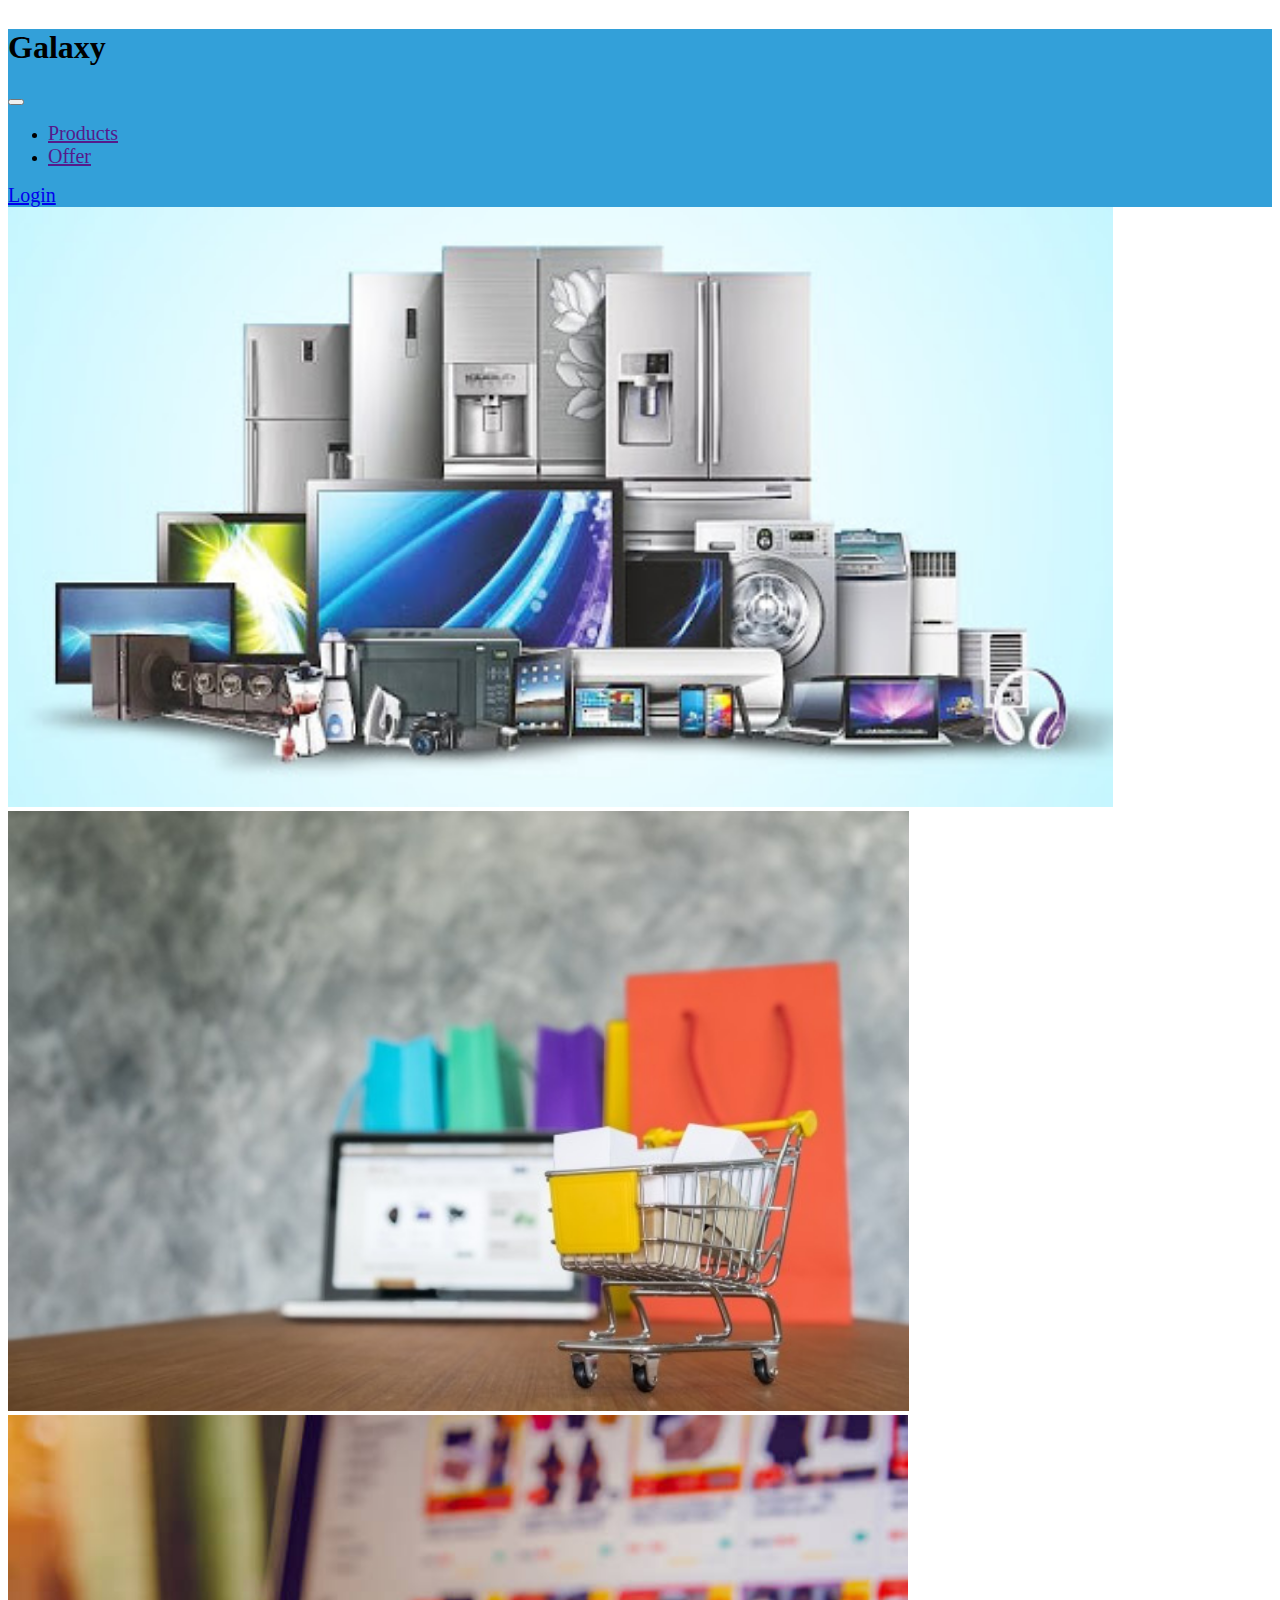
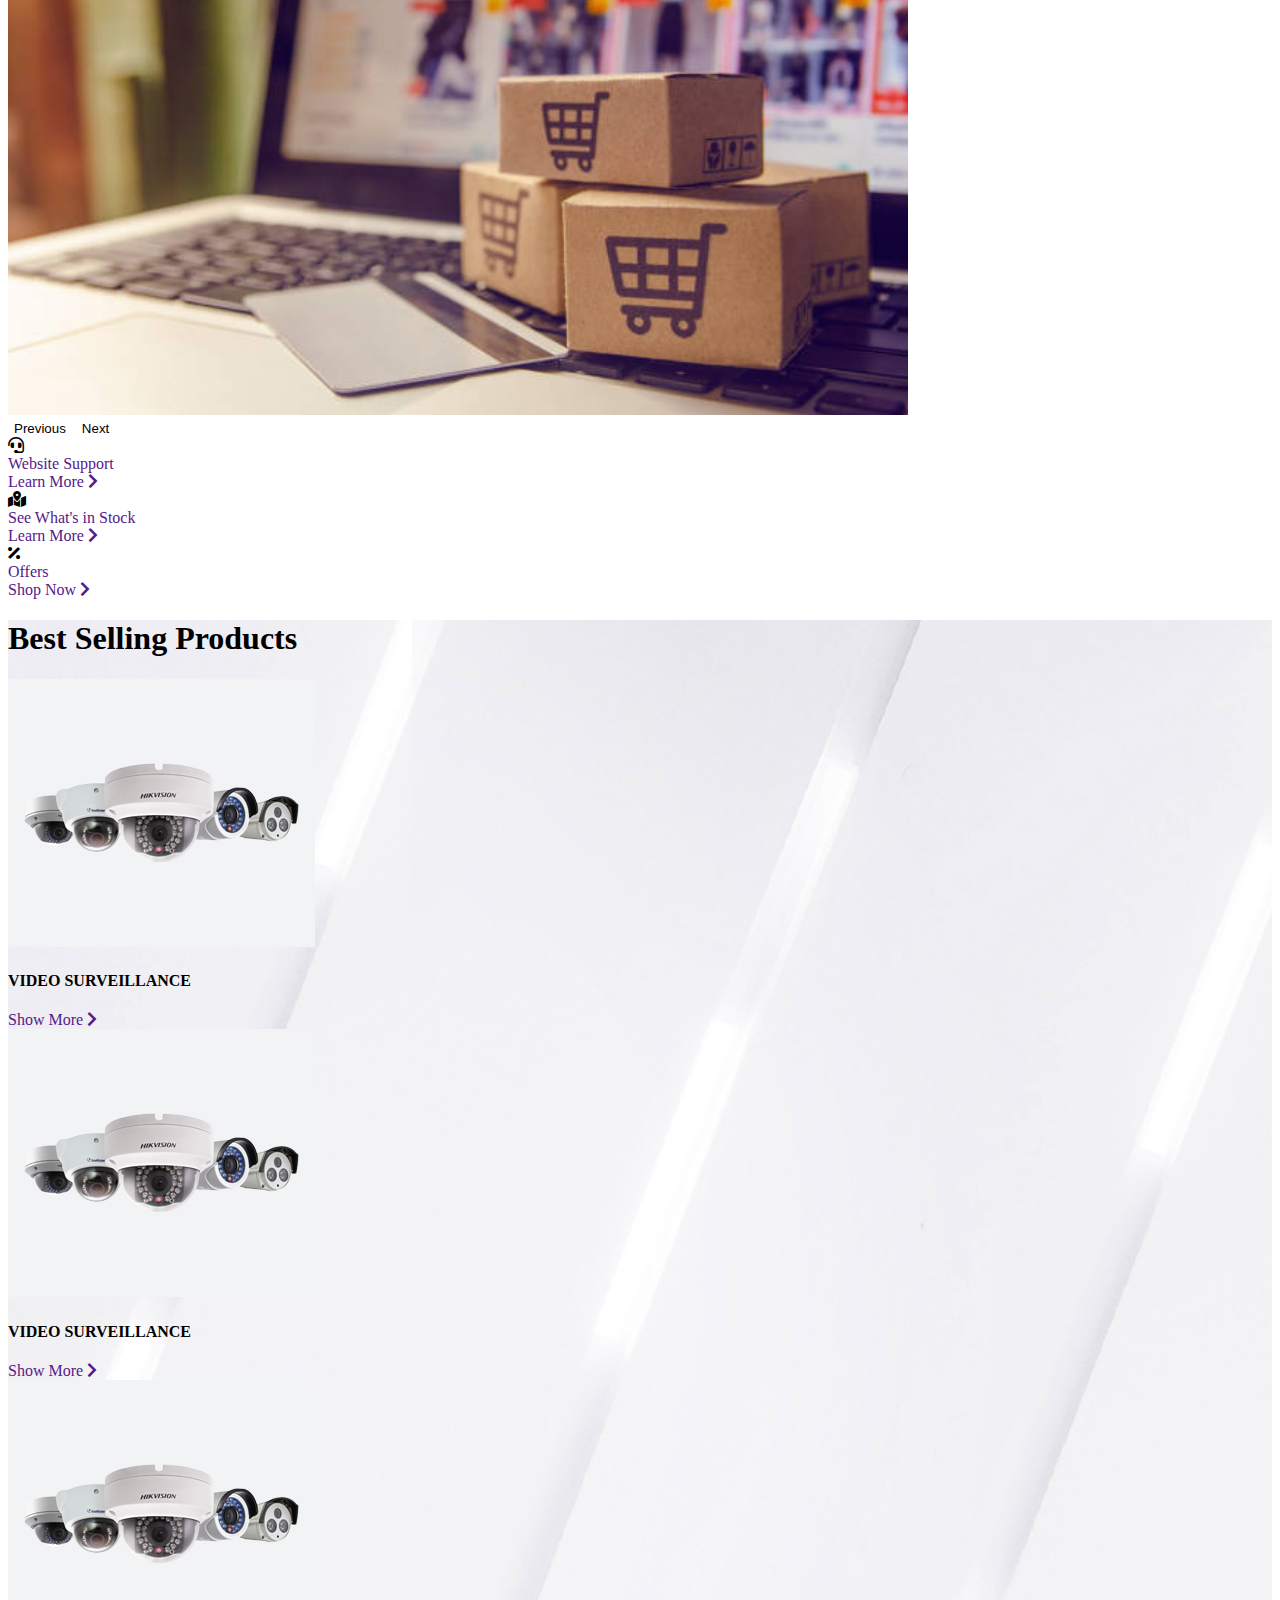
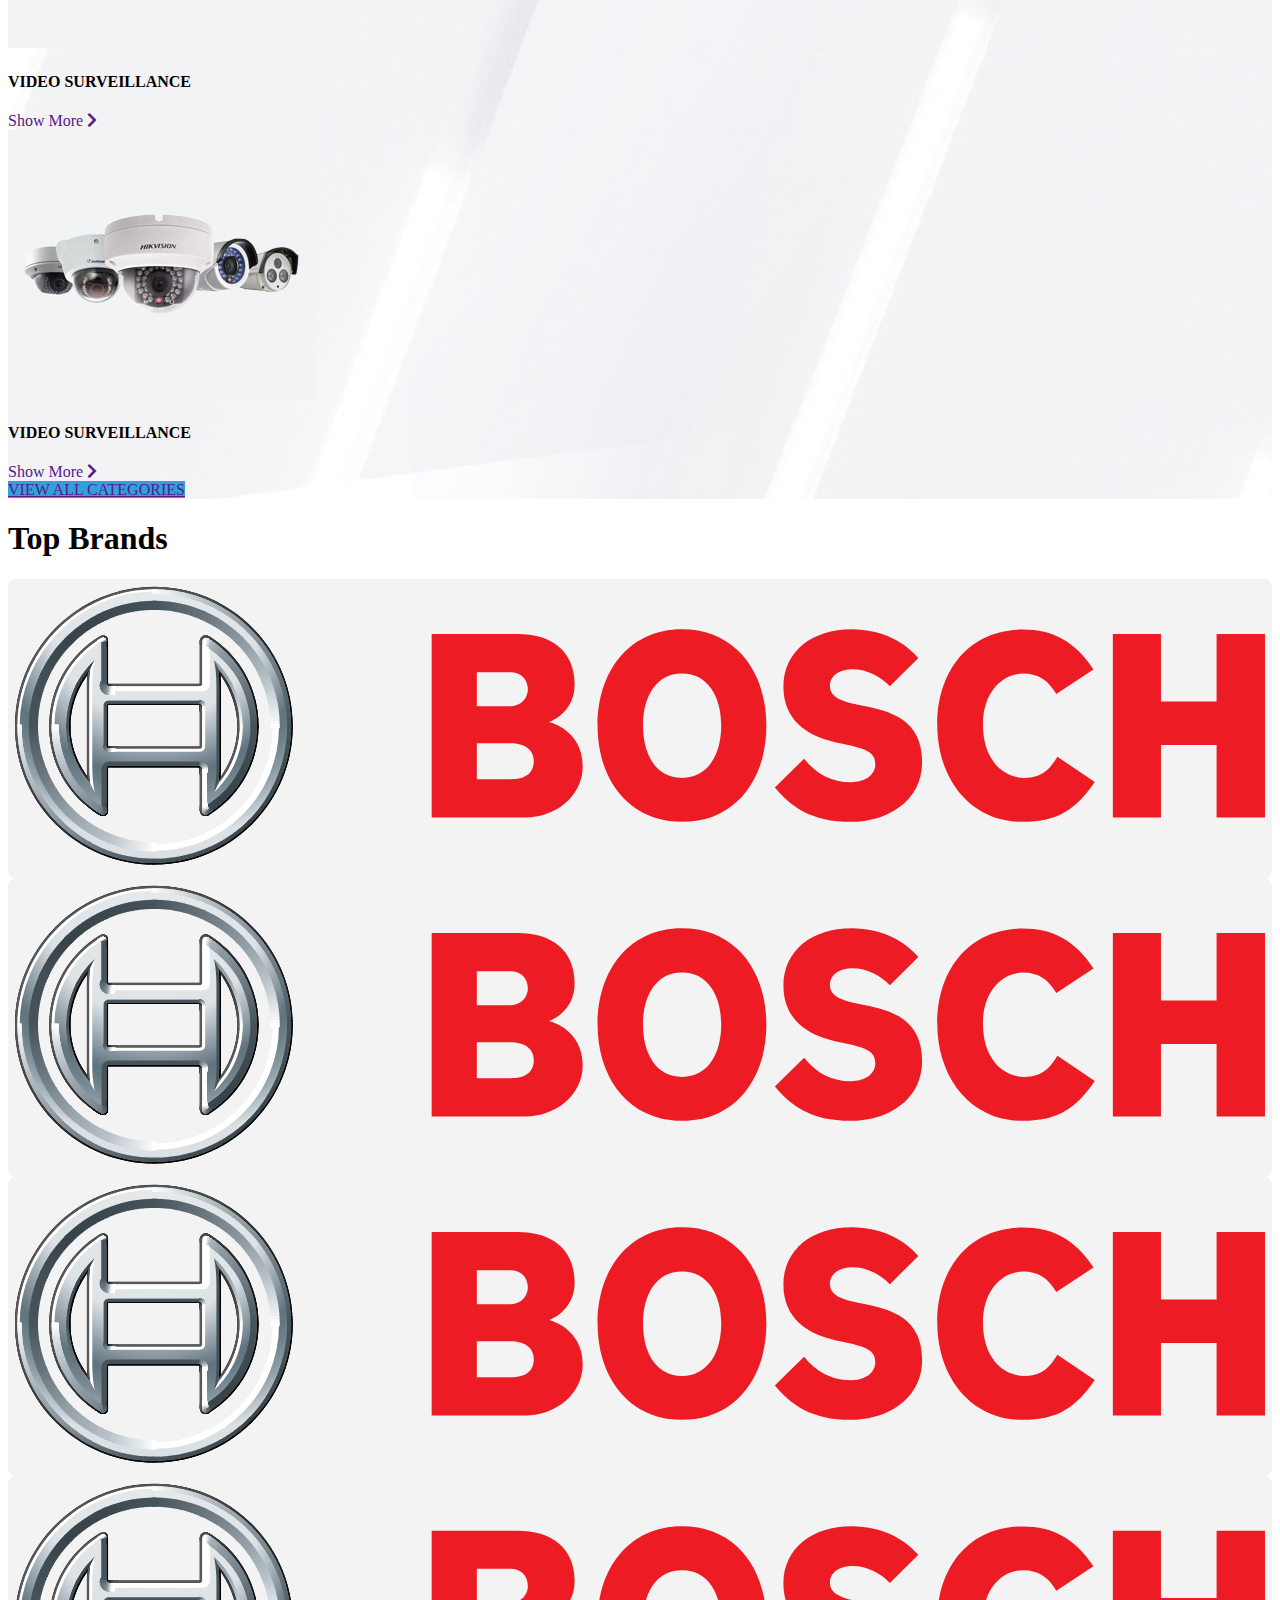
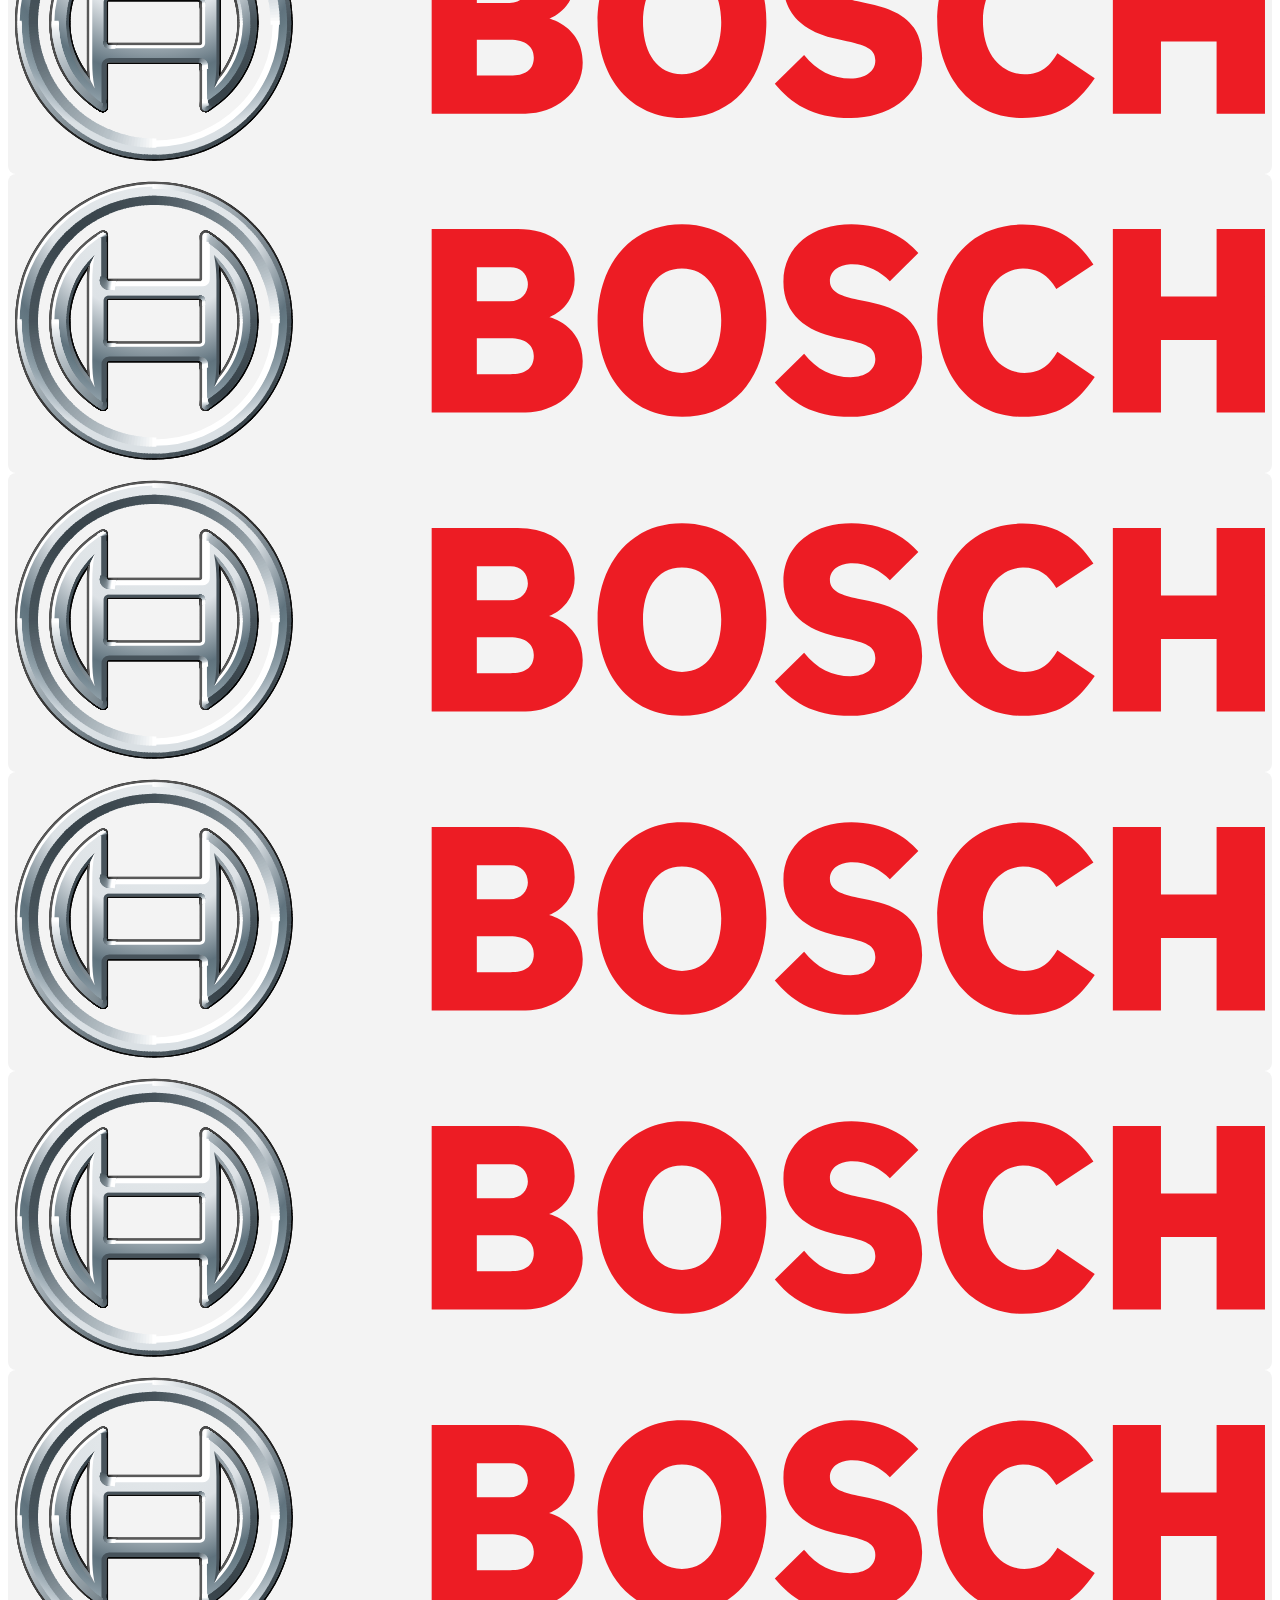
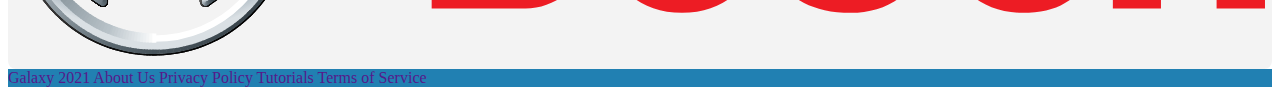
<file: index.html>
<!doctype html>
<html lang="en">

<head>
    <!-- Required meta tags -->
    <meta charset="utf-8">
    <meta name="viewport" content="width=device-width, initial-scale=1">

    <!-- Font Awesome -->
    <link rel="stylesheet" href="https://use.fontawesome.com/releases/v5.8.2/css/all.css">
    <!-- Bootstrap CSS -->
    <link href="https://cdn.jsdelivr.net/npm/bootstrap@5.0.0-beta1/dist/css/bootstrap.min.css" rel="stylesheet"
        integrity="sha384-giJF6kkoqNQ00vy+HMDP7azOuL0xtbfIcaT9wjKHr8RbDVddVHyTfAAsrekwKmP1" crossorigin="anonymous">

    <link rel="stylesheet" href="css/global.css">
    <link rel="stylesheet" href="css/main.css">

    <title>Galaxy</title>
</head>

<body>
    <header>
        <nav class="navbar navbar-expand-lg navbar-light">
            <div class="container-fluid">
                <!-- <a class="navbar-brand ms-5" href="#">
                    <img src="./img/logo.png" alt="" width="160">
                </a> -->
                <h1 class="ms-5 fw-bold text-white">Galaxy</h1>
                <button class="navbar-toggler" type="button" data-bs-toggle="collapse" data-bs-target="#navbarNav"
                    aria-controls="navbarNav" aria-expanded="false" aria-label="Toggle navigation">
                    <span class="navbar-toggler-icon"></span>
                </button>
                <div class="collapse navbar-collapse justify-content-end" id="navbarNav">
                    <ul class="navbar-nav text-center">
                        <li class="nav-item mx-5">
                            <a class="nav-link fw-bold active" aria-current="page" href="">Products</a>
                        </li>
                        <li class="nav-item mx-5">
                            <a class="nav-link fw-bold" href="">Offer</a>
                        </li>
                    </ul>
                    <div class="d-flex justify-content-center mx-5">
                        <a href="login.html" class="loginBtn px-5 btn btn-light fw-bold" style="font-size: 20px;">Login</a>
                    </div>
                </div>
            </div>
        </nav>
    </header>

    <main id="hero-header-section">
        <div id="homePageCarousel" class="carousel slide" data-bs-ride="carousel">
            <div class="carousel-inner">
                <div class="carousel-item active">
                    <img src="img/home/c1.jpg" height="600" class="d-block w-100" alt="..." />
                </div>
                <div class="carousel-item">
                    <img src="img/home/c2.jpg" height="600" class="d-block w-100" alt="..." />
                </div>
                <div class="carousel-item">
                    <img src="img/home/c3.jpg" height="600" class="d-block w-100" alt="..." />
                </div>
            </div>
            <button class="carouselBtn carousel-control-prev" type="button" data-bs-target="#homePageCarousel"
                data-bs-slide="prev">
                <span class="carousel-control-prev-icon" aria-hidden="true"></span>
                <span class="visually-hidden">Previous</span>
            </button>
            <button class="carouselBtn carousel-control-next" type="button" data-bs-target="#homePageCarousel"
                data-bs-slide="next">
                <span class="carousel-control-next-icon" aria-hidden="true"></span>
                <span class="visually-hidden">Next</span>
            </button>
        </div>
        <div class="container-fluid">
            <div id="support-section" class="row text-center">
                <div class="col-12 col-md-4 col-lg-4 my-4">
                    <div>
                        <i class="fs-1 fas fa-headset"></i>
                    </div>
                    <div class="mt-4">
                        <a href="" class="text-dark fw-bold fs-4">Website Support</a>
                    </div>
                    <div>
                        <a href="" class="fs-5">Learn More <i class="fas fa-chevron-right"></i></a>
                    </div>
                </div>
                <div class="col-12 col-md-4 col-lg-4 my-4">
                    <div>
                        <i class="fs-1 fas fa-map-marked-alt"></i>
                    </div>
                    <div class="mt-4">
                        <a href="" class="text-dark fw-bold fs-4">See What's in Stock</a>
                    </div>
                    <div>
                        <a href="" class="fs-5">Learn More <i class="fas fa-chevron-right"></i></a>
                    </div>
                </div>
                <div class="col-12 col-md-4 col-lg-4 my-4">
                    <div>
                        <i class="fs-1 fas fa-percentage"></i>
                    </div>
                    <div class="mt-4">
                        <a href="" class="text-dark fw-bold fs-4">Offers</a>
                    </div>
                    <div>
                        <a href="" class="fs-5">Shop Now <i class="fas fa-chevron-right"></i></a>
                    </div>
                </div>
            </div>
        </div>
        <div id="best-selling-section" class="container-fluid text-center py-5">
            <h1>Best Selling Products</h1>
            <div class="row mt-5">
                <div class="col-12 col-md-3 col-lg-3 px-4">
                    <div class="card shadow">
                        <img src="img/home/video-category-card.png" class="img-fluid" alt="">
                        <div class="my-4">
                            <h4>VIDEO SURVEILLANCE</h4>
                            <a href="" class="fs-5">Show More <i class="fas fa-chevron-right"></i></a>
                        </div>
                    </div>
                </div>
                <div class="col-12 col-md-3 col-lg-3 px-4">
                    <div class="card shadow">
                        <img src="img/home/video-category-card.png" class="img-fluid" alt="">
                        <div class="my-4">
                            <h4>VIDEO SURVEILLANCE</h4>
                            <a href="" class="fs-5">Show More <i class="fas fa-chevron-right"></i></a>
                        </div>
                    </div>
                </div>
                <div class="col-12 col-md-3 col-lg-3 px-4">
                    <div class="card shadow">
                        <img src="img/home/video-category-card.png" class="img-fluid" alt="">
                        <div class="my-4">
                            <h4>VIDEO SURVEILLANCE</h4>
                            <a href="" class="fs-5">Show More <i class="fas fa-chevron-right"></i></a>
                        </div>
                    </div>
                </div>
                <div class="col-12 col-md-3 col-lg-3 px-4">
                    <div class="card shadow">
                        <img src="img/home/video-category-card.png" class="img-fluid" alt="">
                        <div class="my-4">
                            <h4>VIDEO SURVEILLANCE</h4>
                            <a href="" class="fs-5">Show More <i class="fas fa-chevron-right"></i></a>
                        </div>
                    </div>
                </div>
            </div>
            <div class="mt-5">
                <a href="" class="btn btnColor text-white fs-5">VIEW ALL CATEGORIES</a>
            </div>
        </div>
        <div class="container-fluid py-5">
            <h1 class="text-center">Top Brands</h1>
            <div class="row justify-content-around">
                <div class="col-10 col-md-2 col-lg-3">
                    <div class="card brand-card shadow p-4 my-4">
                        <img src="img/home/Bosch_logo.svg" class="img-fluid" alt="">
                    </div>
                    <div class="card brand-card shadow p-4 my-4">
                        <img src="img/home/Bosch_logo.svg" class="img-fluid" alt="">
                    </div>
                    <div class="card brand-card shadow p-4 my-4">
                        <img src="img/home/Bosch_logo.svg" class="img-fluid" alt="">
                    </div>
                </div>
                <div class="col-10 col-md-2 col-lg-3">
                    <div class="card brand-card shadow p-4 my-4">
                        <img src="img/home/Bosch_logo.svg" class="img-fluid" alt="">
                    </div>
                    <div class="card brand-card shadow p-4 my-4">
                        <img src="img/home/Bosch_logo.svg" class="img-fluid" alt="">
                    </div>
                    <div class="card brand-card shadow p-4 my-4">
                        <img src="img/home/Bosch_logo.svg" class="img-fluid" alt="">
                    </div>
                </div>
                <div class="col-10 col-md-2 col-lg-3">
                    <div class="card brand-card shadow p-4 my-4">
                        <img src="img/home/Bosch_logo.svg" class="img-fluid" alt="">
                    </div>
                    <div class="card brand-card shadow p-4 my-4">
                        <img src="img/home/Bosch_logo.svg" class="img-fluid" alt="">
                    </div>
                    <div class="card brand-card shadow p-4 my-4">
                        <img src="img/home/Bosch_logo.svg" class="img-fluid" alt="">
                    </div>
                </div>
            </div>
        </div>
    </main>

    <footer class="text-center text-lg-start">
        <!-- Copyright -->
        <div class="text-center p-3 fw-bold">
            <a href="" class="mx-4 text-white">Galaxy 2021</a>
            <a href="" class="mx-4 text-white">About Us</a>
            <a href="" class="mx-4 text-white">Privacy Policy</a>
            <a href="" class="mx-4 text-white">Tutorials</a>
            <a href="" class="mx-4 text-white">Terms of Service</a>
        </div>
        <!-- Copyright -->
    </footer>

    <script src="https://cdn.jsdelivr.net/npm/bootstrap@5.0.0-beta1/dist/js/bootstrap.bundle.min.js"
        integrity="sha384-ygbV9kiqUc6oa4msXn9868pTtWMgiQaeYH7/t7LECLbyPA2x65Kgf80OJFdroafW"
        crossorigin="anonymous"></script>
    <script>
        var myCarousel = document.querySelector('#homePageCarousel')
        var carousel = new bootstrap.Carousel(myCarousel)
    </script>

</body>

</html>
</file>
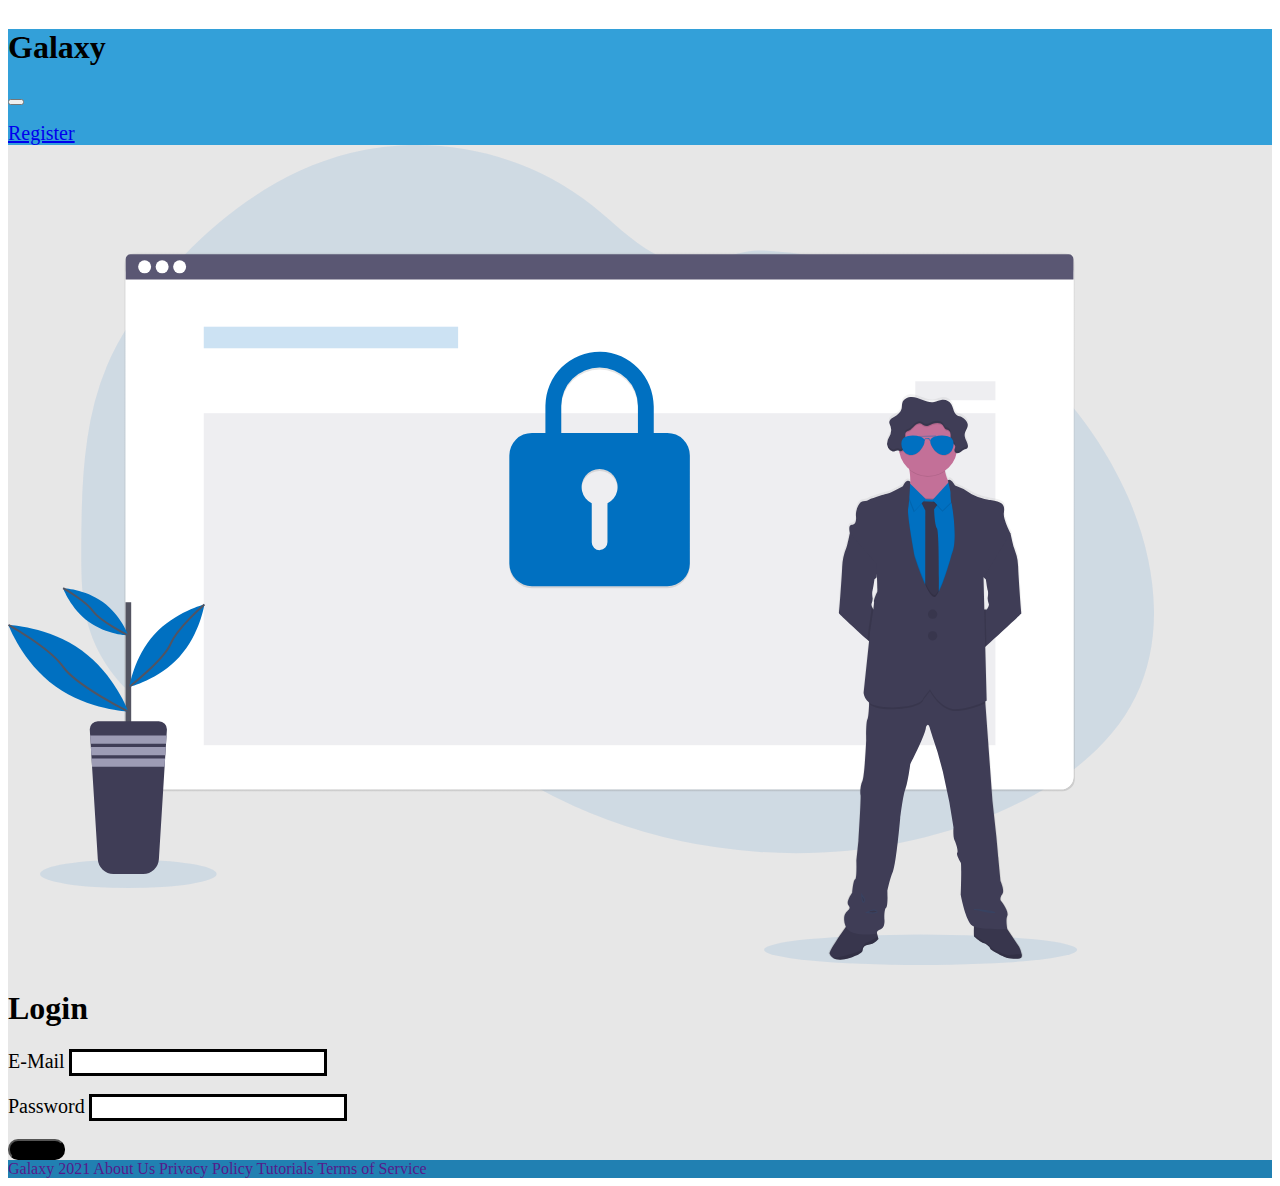
<file: login.html>
<!doctype html>
<html lang="en">

<head>
    <!-- Required meta tags -->
    <meta charset="utf-8">
    <meta name="viewport" content="width=device-width, initial-scale=1">

    <!-- Bootstrap CSS -->
    <link href="https://cdn.jsdelivr.net/npm/bootstrap@5.0.0-beta1/dist/css/bootstrap.min.css" rel="stylesheet"
        integrity="sha384-giJF6kkoqNQ00vy+HMDP7azOuL0xtbfIcaT9wjKHr8RbDVddVHyTfAAsrekwKmP1" crossorigin="anonymous">

    <link rel="stylesheet" href="css/global.css">
    <link rel="stylesheet" href="css/loginPage.css">

    <title>Login</title>
</head>

<body>
    <header>
        <nav class="navbar navbar-expand-lg navbar-light">
            <div class="container-fluid">
                <!-- <a class="navbar-brand ms-5" href="#">
                    <img src="./img/logo.png" alt="" width="160">
                </a> -->
                <h1 class="ms-5 fw-bold text-white">Galaxy</h1>
                <button class="navbar-toggler" type="button" data-bs-toggle="collapse" data-bs-target="#navbarNav"
                    aria-controls="navbarNav" aria-expanded="false" aria-label="Toggle navigation">
                    <span class="navbar-toggler-icon"></span>
                </button>
                <div class="collapse navbar-collapse justify-content-end" id="navbarNav">
                    <ul class="navbar-nav text-center">
                        <!-- <li class="nav-item mx-5">
                            <a class="nav-link fw-bold active" aria-current="page" href="/">Join a Race</a>
                        </li>
                        <li class="nav-item mx-5">
                            <a class="nav-link fw-bold" href="/leadershipBoard">Leaderboard</a>
                        </li> -->
                    </ul>
                    <div class="d-flex justify-content-center mx-5">
                        <a href="register.html" class="loginBtn px-5 btn btn-light fw-bold" style="font-size: 20px;">Register</a>
                    </div>
                </div>
            </div>
        </nav>
    </header>

    <main id="hero-header-section">
        <div class="container-fluid mt-5">
            <div class="row justify-content-center align-items-center">
                <div class="col-12 col-sm-12 col-md-6 col-lg-6 d-none d-md-block d-lg-block d-xl-block d-xxl-block">
                    <img id="forgotPasswordImg" class="img-fluid" src="img/login/login.svg" alt="">
                </div>
                <div class="col-11 col-sm-10 col-md-6 col-lg-4 mb-5">
                    <form action="./abc.html" onsubmit="return userLoginValidate('userEmail', 'msg1', 'userPassword', 'msg2')" class="mt-5">
                        <h1 class="fw-bold mb-5">Login</h1>
                        <div class="row">
                            <div class="col-12 col-md-9 col-lg-9">
                                <div class="mb-3">
                                    <label for="userEmail" class="form-label text-uppercase fw-bold">E-Mail</label>
                                    <input type="text" class="form-control" id="userEmail"
                                        onfocusout="emailvalidation('userEmail','msg1')">
                                    <div id="msg1" class="error-text">&nbsp;</div>
                                </div>
                                <div class="mb-3">
                                    <label for="userPassword" class="form-label text-uppercase fw-bold">Password</label>
                                    <input type="password" class="form-control" id="userPassword"
                                        onfocusout="passwordvalidation('userPassword','msg2')">
                                    <div id="msg2" class="error-text">&nbsp;</div>
                                </div>
                                <button type="submit" class="btn landing-page-btn text-white fs-5 py-2 w-100">LOGIN</button>
                            </div>
                        </div>
                    </form>
                </div>
            </div>
        </div>
    </main>

    <footer class="text-center text-lg-start">
        <!-- Copyright -->
        <div class="text-center p-3 fw-bold">
            <a href="" class="mx-4 text-white">Galaxy 2021</a>
            <a href="" class="mx-4 text-white">About Us</a>
            <a href="" class="mx-4 text-white">Privacy Policy</a>
            <a href="" class="mx-4 text-white">Tutorials</a>
            <a href="" class="mx-4 text-white">Terms of Service</a>
        </div>
        <!-- Copyright -->
    </footer>

    <script src="https://cdn.jsdelivr.net/npm/bootstrap@5.0.0-beta1/dist/js/bootstrap.bundle.min.js"
        integrity="sha384-ygbV9kiqUc6oa4msXn9868pTtWMgiQaeYH7/t7LECLbyPA2x65Kgf80OJFdroafW"
        crossorigin="anonymous"></script>

    <script src="js/validation.js"></script>

</body>

</html>
</file>
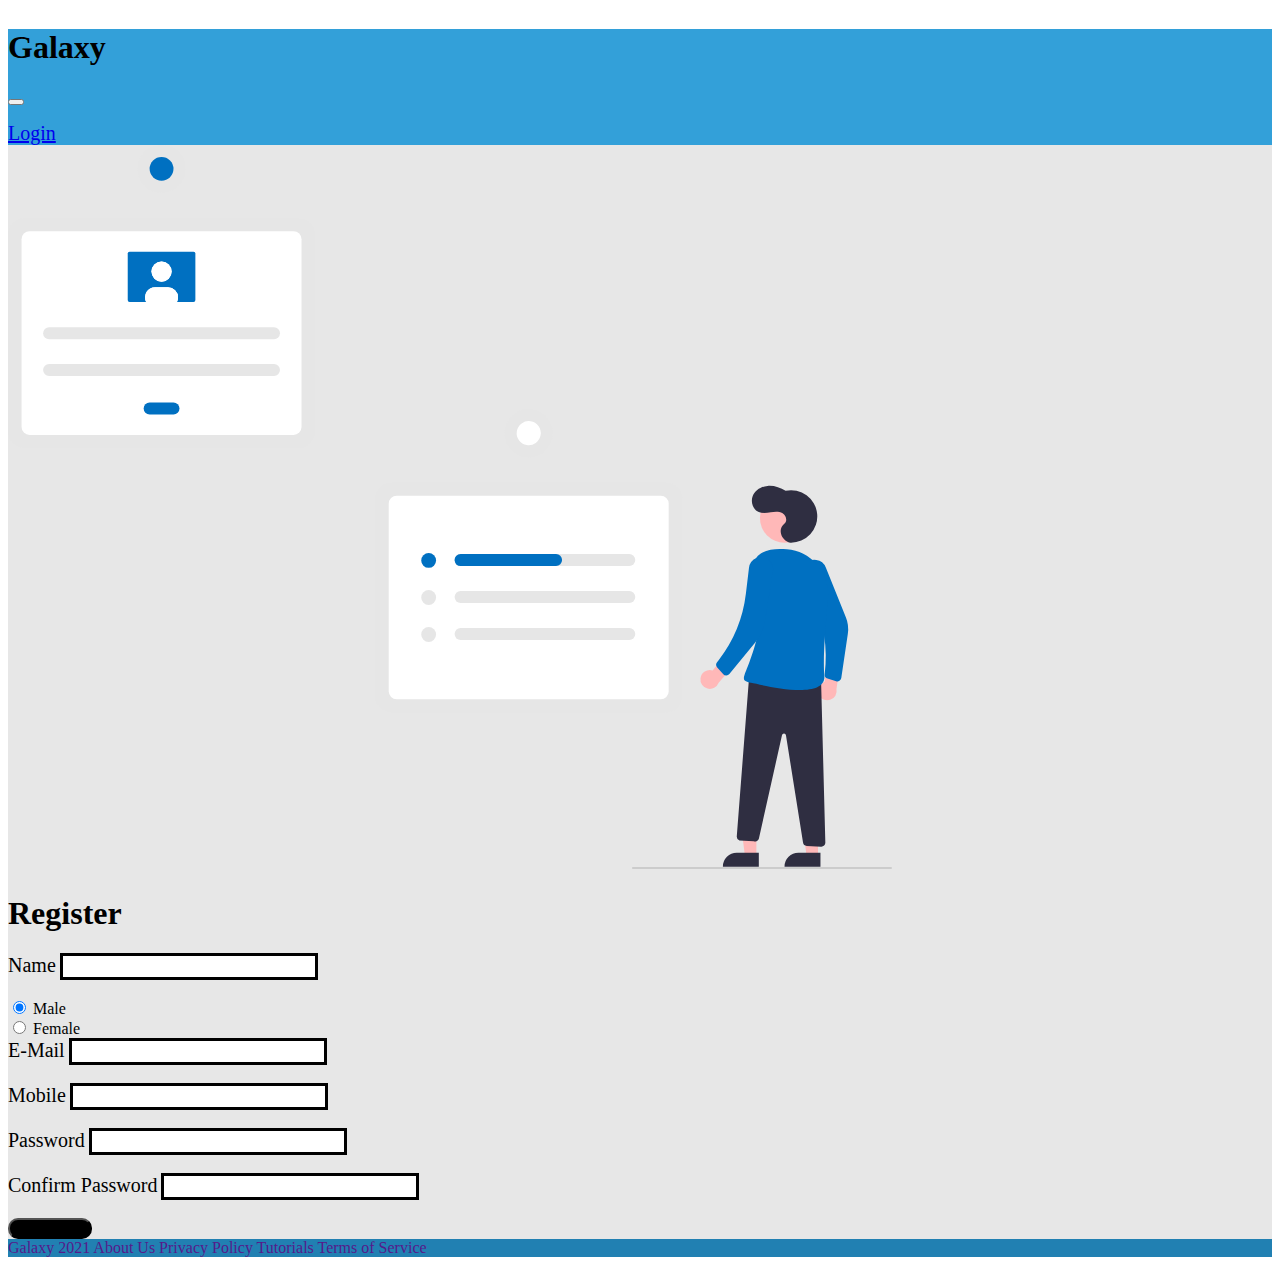
<file: register.html>
<!doctype html>
<html lang="en">

<head>
    <!-- Required meta tags -->
    <meta charset="utf-8">
    <meta name="viewport" content="width=device-width, initial-scale=1">

    <!-- Bootstrap CSS -->
    <link href="https://cdn.jsdelivr.net/npm/bootstrap@5.0.0-beta1/dist/css/bootstrap.min.css" rel="stylesheet"
        integrity="sha384-giJF6kkoqNQ00vy+HMDP7azOuL0xtbfIcaT9wjKHr8RbDVddVHyTfAAsrekwKmP1" crossorigin="anonymous">

    <link rel="stylesheet" href="css/global.css">
    <link rel="stylesheet" href="css/loginPage.css">

    <title>Register</title>
</head>

<body>
    <header>
        <nav class="navbar navbar-expand-lg navbar-light">
            <div class="container-fluid">
                <!-- <a class="navbar-brand ms-5" href="#">
                    <img src="./img/logo.png" alt="" width="160">
                </a> -->
                <h1 class="ms-5 fw-bold text-white">Galaxy</h1>
                <button class="navbar-toggler" type="button" data-bs-toggle="collapse" data-bs-target="#navbarNav"
                    aria-controls="navbarNav" aria-expanded="false" aria-label="Toggle navigation">
                    <span class="navbar-toggler-icon"></span>
                </button>
                <div class="collapse navbar-collapse justify-content-end" id="navbarNav">
                    <ul class="navbar-nav text-center">
                        <!-- <li class="nav-item mx-5">
                            <a class="nav-link fw-bold active" aria-current="page" href="/">Join a Race</a>
                        </li>
                        <li class="nav-item mx-5">
                            <a class="nav-link fw-bold" href="/leadershipBoard">Leaderboard</a>
                        </li> -->
                    </ul>
                    <div class="d-flex justify-content-center mx-5">
                        <a href="login.html" class="loginBtn px-5 btn btn-light fw-bold" style="font-size: 20px;">Login</a>
                    </div>
                </div>
            </div>
        </nav>
    </header>

    <main id="hero-header-section">
        <div class="container-fluid mt-5">
            <div class="row justify-content-center align-items-center">
                <div class="col-12 col-sm-12 col-md-6 col-lg-5 d-none d-md-block d-lg-block d-xl-block d-xxl-block">
                    <img id="forgotPasswordImg" class="img-fluid" src="img/login/register.svg" alt="">
                </div>
                <div class="col-11 col-sm-10 col-md-6 col-lg-5 mb-5 offset-lg-1">
                    <form onsubmit="return userRegisterValidate('userName', 'msg1', 'userEmail', 'msg2', 'userMobile', 'msg3', 'userPassword', 'msg4', 'confirmPassword', 'msg5')" class="mt-5">
                        <h1 class="fw-bold mb-5">Register</h1>
                        <div class="row">
                            <div class="col-12 col-md-9 col-lg-9">
                                <div class="mb-1">
                                    <label for="userName" class="form-label text-uppercase fw-bold">Name</label>
                                    <input type="text" class="form-control" id="userName"
                                        onfocusout="namevalidation('userName','msg1')">
                                    <div id="msg1" class="error-text">&nbsp;</div>
                                </div>
                                <div class="text-center fs-5">
                                    <div class="form-check form-check-inline">
                                        <input class="form-check-input" type="radio" name="gender" id="userMale"
                                            value="Male" checked>
                                        <label class="form-check-label" for="userMale">Male</label>
                                    </div>
                                    <div class="form-check form-check-inline">
                                        <input class="form-check-input" type="radio" name="gender" id="userFemale"
                                            value="Female">
                                        <label class="form-check-label" for="userFemale">Female</label>
                                    </div>
                                </div>
                                <div class="mb-3">
                                    <label for="userEmail" class="form-label text-uppercase fw-bold">E-Mail</label>
                                    <input type="text" class="form-control" id="userEmail"
                                        onfocusout="emailvalidation('userEmail','msg2')">
                                    <div id="msg2" class="error-text">&nbsp;</div>
                                </div>
                                <div class="mb-3">
                                    <label for="userMobile" class="form-label text-uppercase fw-bold">Mobile</label>
                                    <input type="text" class="form-control" id="userMobile"
                                        onfocusout="mobilevalidation('userMobile','msg3')">
                                    <div id="msg3" class="error-text">&nbsp;</div>
                                </div>
                                <div class="mb-3">
                                    <label for="userPassword" class="form-label text-uppercase fw-bold">Password</label>
                                    <input type="password" class="form-control" id="userPassword"
                                        onfocusout="passwordvalidation('userPassword','msg4')">
                                    <div id="msg4" class="error-text">&nbsp;</div>
                                </div>
                                <div class="mb-3">
                                    <label for="confirmPassword" class="form-label text-uppercase fw-bold">Confirm
                                        Password</label>
                                    <input type="password" class="form-control" id="confirmPassword"
                                        onfocusout="cpasswordvalidation('userPassword','confirmPassword','msg5')">
                                    <div id="msg5" class="error-text">&nbsp;</div>
                                </div>

                                <button type="submit" class="btn landing-page-btn text-white fs-5 py-2 w-100">REGISTER</button>
                            </div>
                        </div>
                    </form>
                </div>
            </div>
        </div>
    </main>

    <footer class="text-center text-lg-start">
        <!-- Copyright -->
        <div class="text-center p-3 fw-bold">
            <a href="" class="mx-4 text-white">Galaxy 2021</a>
            <a href="" class="mx-4 text-white">About Us</a>
            <a href="" class="mx-4 text-white">Privacy Policy</a>
            <a href="" class="mx-4 text-white">Tutorials</a>
            <a href="" class="mx-4 text-white">Terms of Service</a>
        </div>
        <!-- Copyright -->
    </footer>

    <script src="https://cdn.jsdelivr.net/npm/bootstrap@5.0.0-beta1/dist/js/bootstrap.bundle.min.js"
        integrity="sha384-ygbV9kiqUc6oa4msXn9868pTtWMgiQaeYH7/t7LECLbyPA2x65Kgf80OJFdroafW"
        crossorigin="anonymous"></script>

    <script src="js/validation.js"></script>

</body>

</html>
</file>
<file: css/global.css>
:root {
    --themeColor: #33A0D9;
    --footerColor: #2180B2;
}

body {
    display: flex;
    min-height: 100vh;
    flex-direction: column;
}

main {
    flex: 1 0 auto;
}

nav {
    background-color: var(--themeColor);
}

footer {
    background-color: var(--footerColor);
}

footer div a {
    text-decoration: none;
}

.navbar-nav .nav-link {
    font-size: 20px;
}
</file>
<file: css/main.css>
#homePageCarousel button {
    background-color: transparent !important;
    border: none;
}
#support-section div div a {
    text-decoration: none;
}

#best-selling-section {
    background-image: url('../img/home/best-selling-background.jpg');
    background-position: center;
    background-repeat: no-repeat;
    background-size: cover;
}

#best-selling-section div div div div a {
    text-decoration: none;
}

.btnColor {
    background-color: var(--themeColor);
}

.brand-card {
    background-color: #f3f3f3;
    border-radius: 8px;
}
</file>
<file: css/loginPage.css>
main {
    background-color: #e7e7e7;
    color: black;
}

.landing-page-btn {
    background-color: black;
    border-radius: 10px;
}

.form-control {
    font-size: 18px;
    padding: 0px 10px;
    border-radius: 0%;
    border: 3px solid black;
}

.form-label {
    font-size: 20px;
}

.error-text {
    color: red;
}
</file>
